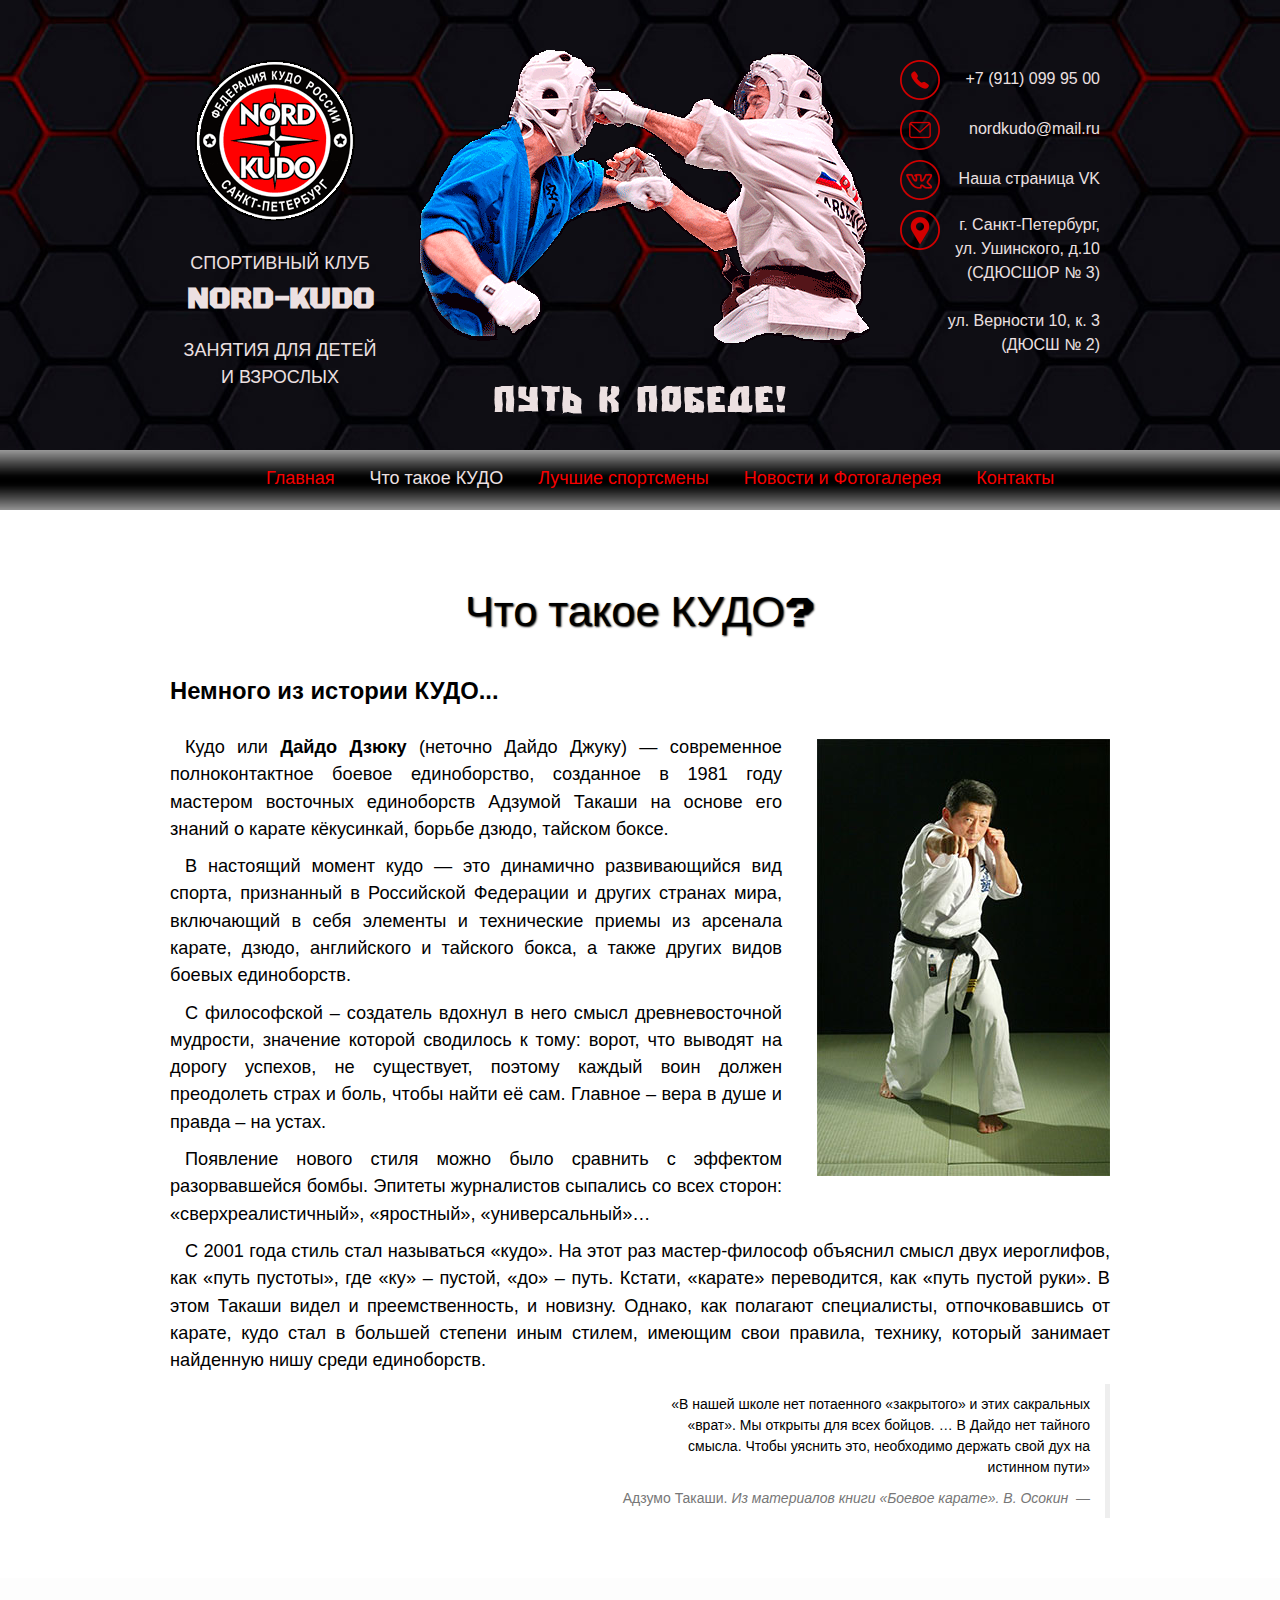
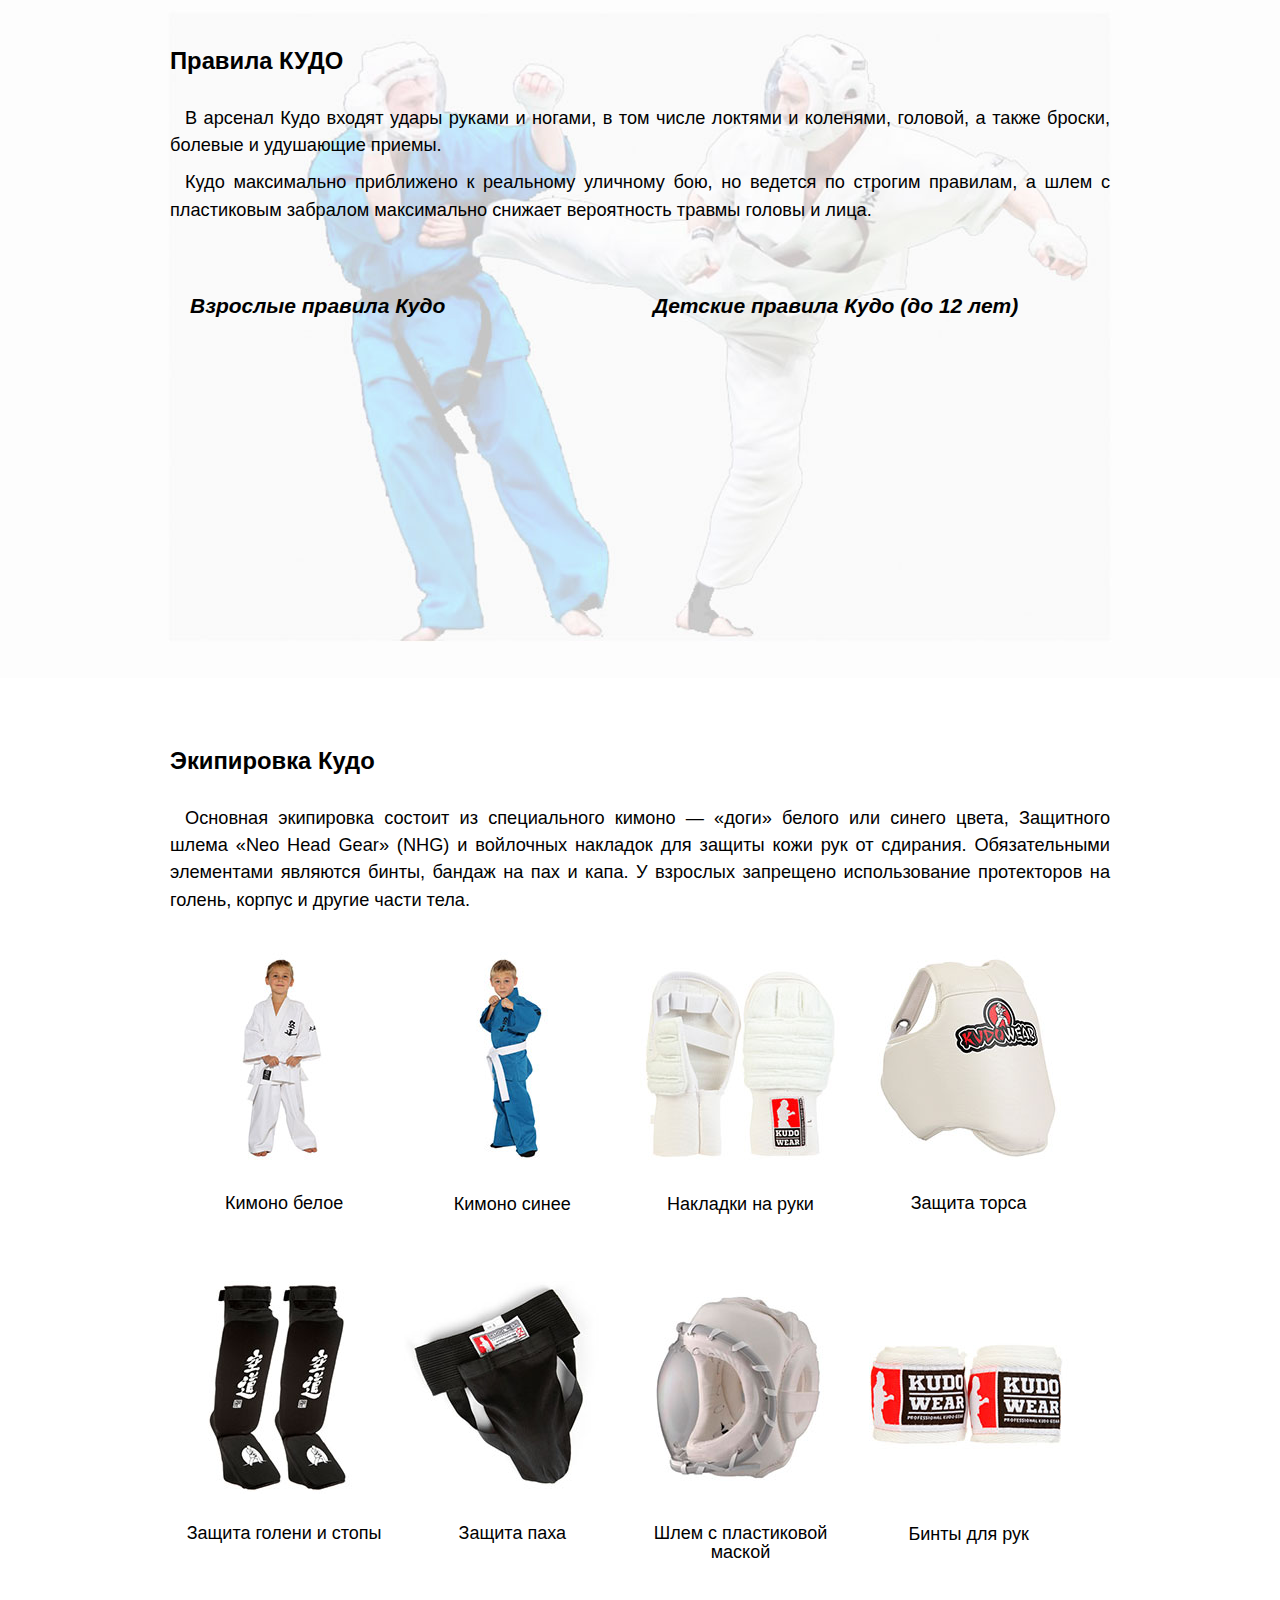
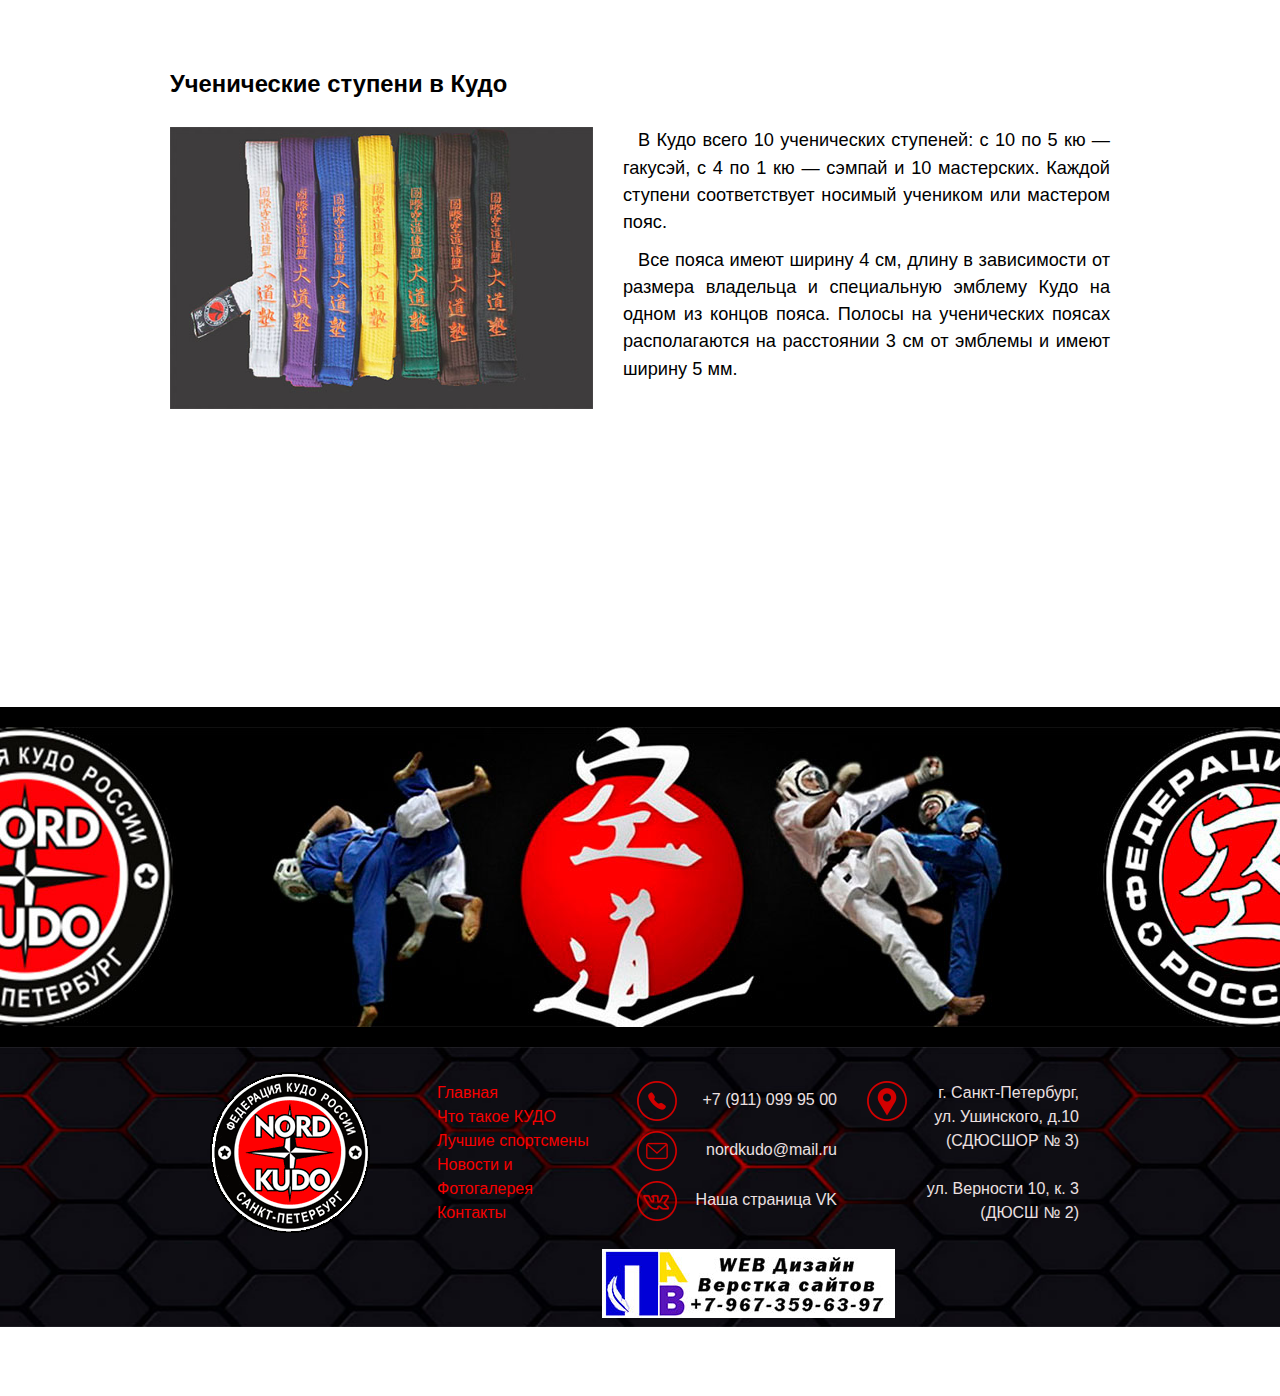
<file: about_kudo.html>
﻿<!DOCTYPE html>
<!--[if lt IE 7]><html lang="ru" class="lt-ie9 lt-ie8 lt-ie7"><![endif]-->
<!--[if IE 7]><html lang="ru" class="lt-ie9 lt-ie8"><![endif]-->
<!--[if IE 8]><html lang="ru" class="lt-ie9"><![endif]-->
<!--[if gt IE 8]><!-->
<html lang="ru">

	<head>
		<title>Что такое КУДО?</title>
		<meta http-equiv="Content-Type" content="text/html">
		<meta charset="utf-8">
		<meta http-equiv="X-UA-Compatible" content="IE=edge">
		<meta http-equiv="Content-Language" Content="ru">
		<meta name="author" Content="Perov Alexandr">
		<meta name="copyright" Content="Александр Перов">
		<!--Сюда надо вставить краткое содержание вида деятельности для поисковиков-->
		<meta name="description" Content="Клуб Норд-Кудо в Санкт-Петербурге. Тренировки КУДО для детей и взрослых в СПб.">
		<!--Сюда надо вставить основные ключевые слова для поисковиков, но не более 1000 символов-->
		<meta name="keywords" Content="NordKudo, Nord+Kudo, Кудо, KUDO, Кудо+СПб, Кудо+Санкт-Петербург, кудо+дети, секция+кудо, восточное+единоборство, тренировки+кудо+СПб, федерация+кудо">
		<!--Указать почту и указать сайт ниже в двух строчках-->
		<meta name="Publisher-Email" Content="nordkudo@mail.ru">
		<!--Заполнить название сайта после регистрации домена-->
		<meta name="Publisher-URL" Content="http://www.Ваш_сайт/">
		<meta name="robots" content="Index, follow">

		<!-- Подключение Бутстрап -->
		<link rel="stylesheet" type="text/css" href="css/bootstrap.min.css">

			<!-- Фоторама -->
		<link  rel="stylesheet" type="text/css" href="css/fotorama.css">
		
		<!-- Дополнение к теме -->
		<link rel="stylesheet" type="text/css" href="css/bootstrap-theme.min.css">
		
		<!-- Анимация -->
		<link rel="stylesheet" type="text/css" href="css/animate.min.css">

		<!-- Magnific Po-Pub -->
		<link rel="stylesheet" type="text/css" href="css/magnific-popup.css">

		<!-- OWL carousel -->
		<link rel="stylesheet" type="text/css" href="css/owl.carousel.min.css">

		<!-- Основной CSS -->
		<link rel="stylesheet" type="text/css" href="css/style.css">
		<!--Подключение иконки на вкоадке страницы сайта-->
		<link rel="shortcut icon" href="img/favicon.png" type="image/x-icon">
		<!--Подключение шрифтов от Гугл-->
		<link href="https://fonts.googleapis.com/css?family=Black+Ops+One|Pangolin&amp;subset=cyrillic" rel="stylesheet">
	</head>

	<body>

		<!--*****************************************************
												Шапка сайта
		******************************************************-->

		<header>
			<div class="wrapper">
				<!--Левая часть Шапки с логотипом и надписью-->
				<div class="leftPart">
					<!--Див с логотипом-->
					<div id="logoHeader">
						<a href="index.html">
							<img src="img/logo.png" alt="Логотип" title="Логотип">
						</a>
					</div>
					<!--Див с надпись-->
					<div id="club">
						спортивный клуб
						<div class="fontBlack">
							<strong>nord-kudo</strong>
							<div class="fontArial">
								Занятия для детей и взрослых
							</div>
						</div>
					</div>
				</div>
				<!--Конец левой части Шапки-->

				<!--Правая часть Шапки с иконками и контактами-->
				<div class="rightPart">
					<div id="tel">+7 (911) 099 95 00</div>
					<div id="mail">
						<a href="mailto:nordkudo@mail.ru" subject="Вопрос от посетителя сайта" &Body="Текст письма">
							nordkudo@mail.ru
						</a>
					</div>
					<div id="vk">
						<a href="https://vk.com/club_nordkudo" target="_blank" title="Страница ВК">Наша страница VK</a>
					</div>
					<div id="adress">г. Санкт-Петербург,
						ул. Ушинского, д.10
						(СДЮСШОР № 3) <br><br>
						ул. Верности 10, к. 3
						(ДЮСШ № 2)
					</div>
				</div>
				<!--Конец правой части Шапки с иконками и контактами-->

				<!--Центральная часть Шапки с фотографией и слоганом-->
				<div class="centerPart">
					<div class="img">
						<img src="img/center_img.png" alt="Заставка">
					</div>
					<div class="img">
						<img src="img/slogan.png" alt="Слоган">
					</div>
				</div>
				<!--Конец центральной части Шапки с фотографией и слоганом-->
			</div>
		</header>
		<!--Конец Шапки сайта-->

		<!-- ***************************************************
									НАВИГАЦИЯ САЙТА nav
			******************************************************-->
		<nav>
			<div class="n_wrap">
				<ul>
					<li><a href="index.html">Главная</a></li>
					<li class="active"><a href="about_kudo.html">Что такое КУДО</a></li>
					<li><a href="best_sportsmens.html">Лучшие спортсмены</a></li>
					
					<li><a href="photo.html">Новости и Фотогалерея</a></li>
					<li><a href="contacts.html">Контакты</a></li>
				</ul>
			</div>
		</nav>


		<!-- ***************************************************
								КОНТЕНТ СТРАНИЦЫ
		******************************************************-->

		<main>
			<section class="m_Section">
				<div class="m_Wrap">
					<h1 class="anim-down">Что такое КУДО?</h1>
					<h2>Немного из истории КУДО...</h2>
					<div class="m_Text" id="big">
						
						<img src="img/content_ab-kudo/takashi.jpg" title="Адзумо Такаши" class="img-responsive" alt=" Адзумо Такаши">
						
						<p>Кудо или <strong>Дайдо Дзюку</strong> (неточно Дайдо Джуку) — современное полноконтактное
							боевое единоборство, созданное в 1981 году мастером восточных единоборств
							<em>Адзумой Такаши</em> на основе его знаний о карате кёкусинкай, борьбе дзюдо,
							тайском боксе.</p>
						<p>В настоящий момент кудо — это динамично развивающийся вид 
							спорта, признанный в Российской Федерации и других странах
							мира, включающий в себя элементы и технические приемы из 
							арсенала карате, дзюдо, английского и тайского бокса, а также
							других видов боевых единоборств.</p>
						<p>С философской – создатель вдохнул в него смысл древневосточной 
							мудрости, значение которой сводилось к тому: ворот,
							что выводят на дорогу успехов, не существует, поэтому каждый 
							воин должен преодолеть страх и боль, чтобы найти её сам.
							Главное – вера в душе и правда – на устах.</p>
						<p>Появление нового стиля можно было сравнить с эффектом 
							разорвавшейся бомбы. Эпитеты журналистов сыпались со всех
							сторон: «сверхреалистичный», «яростный», «универсальный»…</p>
						<p>С 2001 года стиль стал называться «кудо». На этот раз 
							мастер-философ объяснил смысл двух иероглифов, как «путь
							пустоты», где «ку» – пустой, «до» – путь. Кстати, «карате» 
							переводится, как «путь пустой руки». В этом Такаши видел и
							преемственность, и новизну. Однако, как полагают 
							специалисты, отпочковавшись от карате, кудо стал в большей 
							степени иным стилем, имеющим свои правила, технику, который 
							занимает найденную нишу среди единоборств.</p>
					</div>
					<div class="clear"></div>
				<blockquote class="blockquote-reverse bq">
					<p>«В нашей школе нет потаенного «закрытого» и этих сакральных 
						«врат». Мы открыты для всех бойцов. … В Дайдо нет
						тайного смысла. Чтобы уяснить это, необходимо держать свой 
						дух на истинном пути»</p>
						<div class="clear"></div>
				<footer>Адзумо Такаши. 
					<cite title="Название источника">Из материалов книги «Боевое карате». В. Осокин</cite>
				</footer>
				</blockquote>
				</div>
				
			</section>
			<div class="clear"></div>
			<section id="bg" class="m_Section">
				<div class="m_Wrap">
					<h2><a name="roule"></a>Правила КУДО</h2>
					<p>В арсенал Кудо входят удары руками и ногами, в том числе локтями 
						и коленями, головой, а также броски, болевые и
						удушающие приемы.</p>
					<p>Кудо максимально приближено к реальному уличному бою, но ведется
						по строгим правилам, а шлем с пластиковым забралом
						максимально снижает вероятность травмы головы и лица.</p>
					<div class="video">
						<h3>Взрослые правила Кудо</h3>
						<iframe src="https://www.youtube.com/embed/YcxnbrWLfn4?rel=0" 
						frameborder="0" allow="autoplay; encrypted-media" allowfullscreen></iframe>
					</div>
					<div class="video">
						<h3>Детские правила Кудо (до 12 лет)</h3>
						<iframe src="https://www.youtube.com/embed/l0skV5gKn7M?rel=0" frameborder="0" 
						allow="autoplay; encrypted-media" allowfullscreen></iframe>
					</div>
				</div>
			</section>
			<div class="clear"></div>
			<section class="m_Section">
				<div class="m_Wrap">
					<h2>Экипировка Кудо</h2>
					<p>Основная экипировка состоит из специального кимоно — «доги» белого 
						или синего цвета, Защитного шлема «Neo Head Gear» (NHG) и 
						войлочных накладок для защиты кожи рук от сдирания. Обязательными 
						элементами являются бинты, бандаж на пах и капа. У взрослых 
						запрещено использование протекторов на голень, корпус и другие части тела.</p>
					<div class="img_Wrap">
						<div class="item_Set">
							<div class="img">
								<img src="img/content_ab-kudo/item1.jpg" class="img-responsive" alt="Image">
							</div>
							<h4>Кимоно белое</h4>
						</div>
						<div class="item_Set">
							<div class="img">
								<img src="img/content_ab-kudo/item2.jpg" class="img-responsive" alt="Image">
							</div>
							<h4>Кимоно синее</h4>
						</div>
						<div class="item_Set">
							<div class="img">
								<img src="img/content_ab-kudo/item3.jpg" class="img-responsive" alt="Image">
							</div>
							<h4>Накладки на руки</h4>
						</div>
						<div class="item_Set">
							<div class="img">
								<img src="img/content_ab-kudo/item4.jpg" class="img-responsive" alt="Image">
							</div>
							<h4>Защита торса</h4>
						</div>
					</div>
					<div class="clear"></div>
					<div class="img_Wrap">
						<div class="item_Set">
							<div class="img">
								<img src="img/content_ab-kudo/item5.jpg" class="img-responsive" alt="Image">
							</div>
							<h4>Защита голени и стопы</h4>
						</div>
						<div class="item_Set">
							<div class="img">
								<img src="img/content_ab-kudo/item6.jpg" class="img-responsive" alt="Image">
							</div>
							<h4>Защита паха</h4>
						</div>
						<div class="item_Set">
							<div class="img">
								<img src="img/content_ab-kudo/item7.jpg" class="img-responsive" alt="Image">
							</div>
							<h4>Шлем с пластиковой маской</h4>
						</div>
						<div class="item_Set">
							<div class="img">
								<img src="img/content_ab-kudo/item8.jpg" class="img-responsive" alt="Image">
							</div>
							<h4>Бинты для рук</h4>
						</div>
					</div>
				</div>
			</section>
			<div class="clear"></div>
			<section class="m_Section">
				<div class="m_Wrap">
					<h2>Ученические ступени в Кудо</h2>
					<div class="Photo">
						<img src="img/content_ab-kudo/belt.jpg" class="img-responsive" alt="Image">
					</div>
					<div class="text">
						<p>В Кудо всего 10 ученических ступеней: с 10 по 5 кю — гакусэй, 
							с 4 по 1 кю — сэмпай и 10 мастерских. Каждой ступени
							соответствует носимый учеником или мастером пояс. </p>
						<p>Все пояса имеют ширину 4 см, длину в зависимости от 
							размера владельца и специальную эмблему Кудо на одном из концов
							пояса. Полосы на ученических поясах располагаются на расстоянии 
							3 см от эмблемы и имеют ширину 5 мм.</p>
					</div>
				</div>
			</section>
			<div class="clear"></div>


		</main>

		<!-- ***************************************************
									ФУТЕР
		******************************************************-->
		<footer>
			<div class="footerImg"></div>

			<div class="f_down">
				<div class="f_downWrap">
					<div class="f_logo">
						<a href="index.html">
							<img src="img/logo.png" alt="Логотип" title="Логотип">
						</a>
					</div>
					<div class="f_nav">
						<ul>
							<li><a href="index.html">Главная</a></li>
							<li><a href="about_kudo.html">Что такое КУДО</a></li>
							<li><a href="best_sportsmens.html">Лучшие спортсмены</a></li>
							
							<li><a href="photo.html">Новости и Фотогалерея</a></li>
							<li><a href="contacts.html">Контакты</a></li>
						</ul>
					</div>
					<div class="f_contacts">
						<div id="tel">+7 (911) 099 95 00</div>
						<div id="mail">
							<a href="mailto:nordkudo@mail.ru" subject="Вопрос от посетителя сайта" &Body="Текст письма">
								nordkudo@mail.ru
							</a>
						</div>
						<div id="vk">
							<a href="https://vk.com/club_nordkudo" target="_blank" title="Страница ВК">Наша страница VK</a>
						</div>
					</div>
					<div class="f_adress">
						<div id="adress">г. Санкт-Петербург,<br>
							ул. Ушинского, д.10
							(СДЮСШОР № 3) <br>
							<br>
							ул. Верности 10, к. 3
							(ДЮСШ № 2)
						</div>
					</div>
				</div>
			</div>
			<div class="myLogo">
				<img src="img/myLogo.jpg" alt="Верстка сайтов +7-967-359-63-97">
			</div>
		</footer>




		<!-- ***************************************************
									ПОДКЛЮЧЕНИЕ СКРИПТОВ. НЕ ТРОГАТЬ
		******************************************************-->


		<!-- JQuery -->
		<script src="js/jquery-1.12.4.min.js"></script>
		<!-- Бутстрап 3.3.7 -->
		<script src="js/bootstrap.min.js"></script>
		<!-- Анимация -->
		<script src="js/waypoints.min.js"></script>
		<script src="js/animate-css.js"></script>

		<!-- Фоторама -->
		<script src="js/fotorama.js"></script>
		<!-- Magnific POPUB -->
		<script src="js/jquery.magnific-popup.min.js"></script>
		<!-- OWL carousel -->
		<script src="js/owl.carousel.min.js"></script>
		<!-- Основной JS -->
		<script src="js/common.js"></script>
	</body>

</html>
</file>
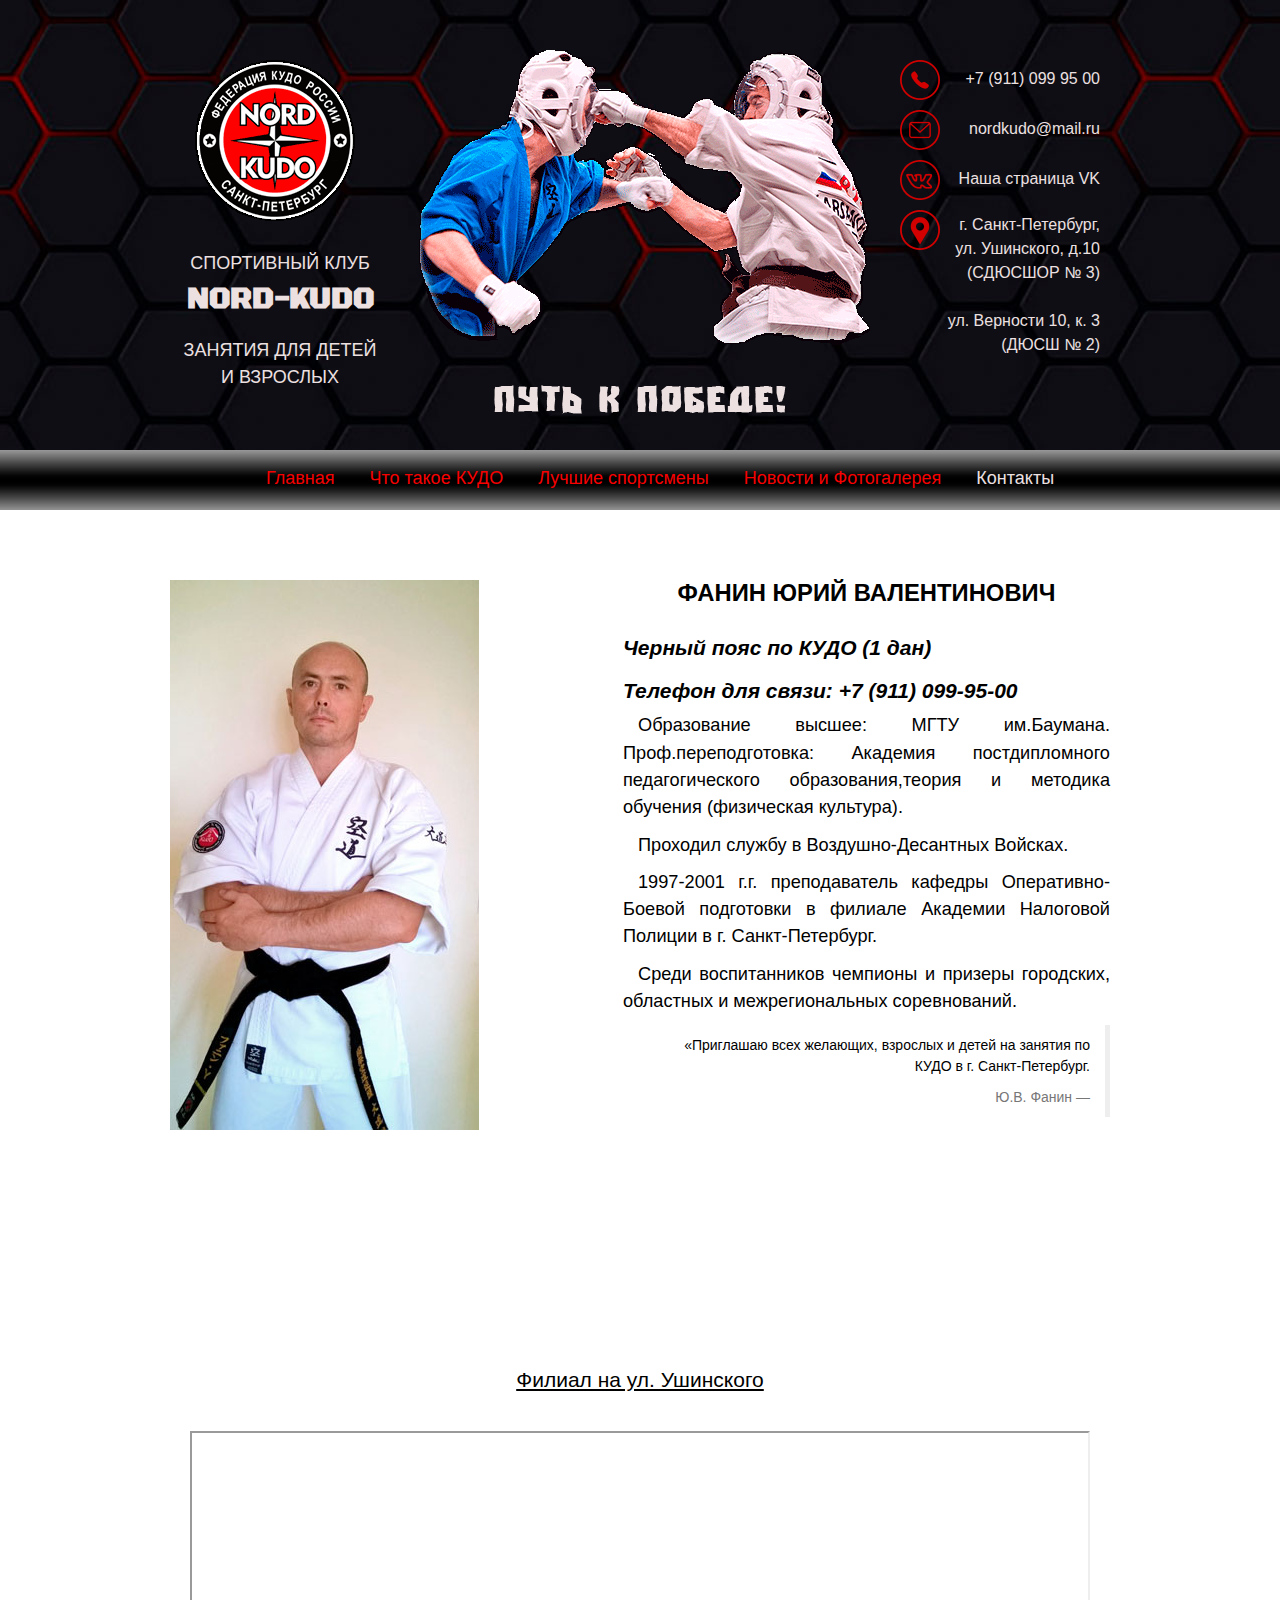
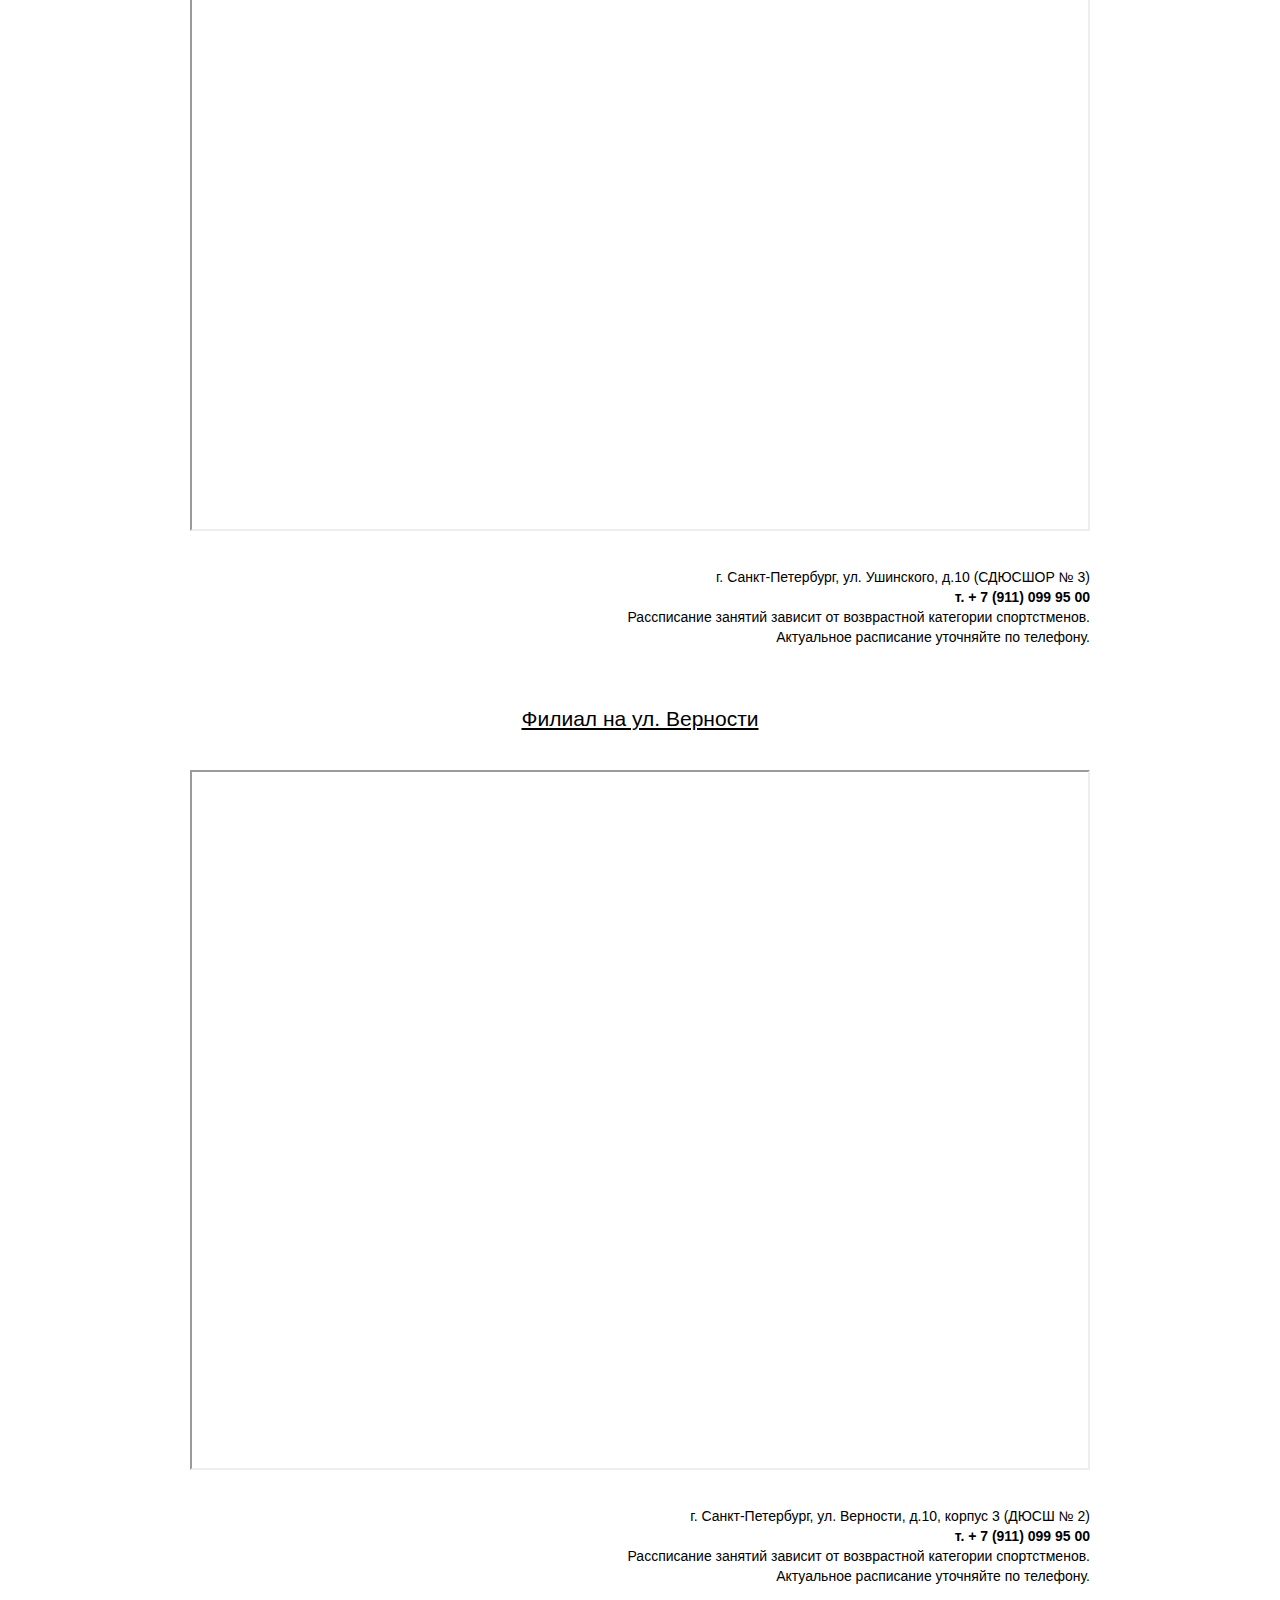
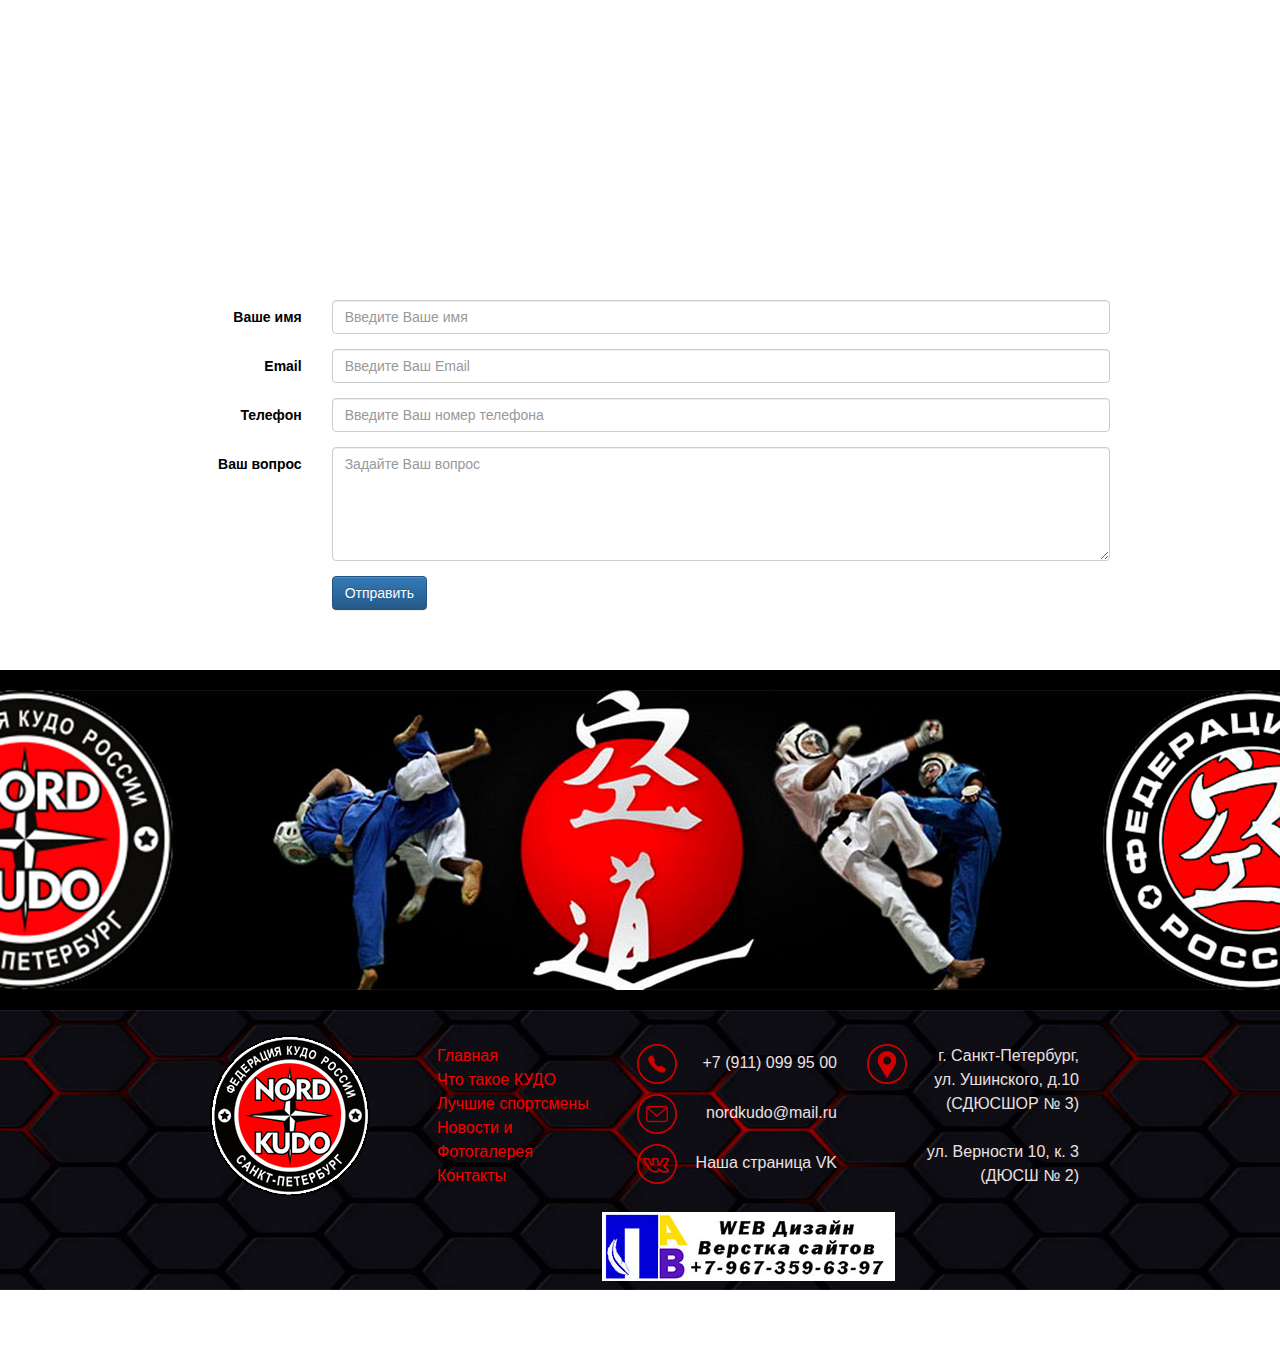
<file: contacts.html>
﻿<!DOCTYPE html>
<!--[if lt IE 7]><html lang="ru" class="lt-ie9 lt-ie8 lt-ie7"><![endif]-->
<!--[if IE 7]><html lang="ru" class="lt-ie9 lt-ie8"><![endif]-->
<!--[if IE 8]><html lang="ru" class="lt-ie9"><![endif]-->
<!--[if gt IE 8]><!-->
<html lang="ru">

	<head>
		<title>Контакты клуба Nord Kudo</title>
		<meta http-equiv="Content-Type" content="text/html">
		<meta charset="utf-8">
		<meta http-equiv="X-UA-Compatible" content="IE=edge">
		<meta http-equiv="Content-Language" Content="ru">
		<meta name="author" Content="Perov Alexandr">
		<meta name="copyright" Content="Александр Перов">
		<!--Сюда надо вставить краткое содержание вида деятельности для поисковиков-->
		<meta name="description" Content="Клуб Норд-Кудо в Санкт-Петербурге. Тренировки КУДО для детей и взрослых в СПб.">
		<!--Сюда надо вставить основные ключевые слова для поисковиков, но не более 1000 символов-->
		<meta name="keywords" Content="NordKudo, Nord+Kudo, Кудо, KUDO, Кудо+СПб, Кудо+Санкт-Петербург, кудо+дети, секция+кудо, восточное+единоборство, тренировки+кудо+СПб, федерация+кудо">
		<!--Указать почту и указать сайт ниже в двух строчках-->
		<meta name="Publisher-Email" Content="nordkudo@mail.ru">
		<!--Заполнить название сайта после регистрации домена-->
		<meta name="Publisher-URL" Content="http://www.Ваш_сайт/">
		<meta name="robots" content="Index, follow">

		<!-- Подключение Бутстрап -->
		<link rel="stylesheet" type="text/css" href="css/bootstrap.min.css">

			<!-- Фоторама -->
		<link  rel="stylesheet" type="text/css" href="css/fotorama.css">
		
		<!-- Дополнение к теме -->
		<link rel="stylesheet" type="text/css" href="css/bootstrap-theme.min.css">
		
		<!-- Анимация -->
		<link rel="stylesheet" type="text/css" href="css/animate.min.css">

		 <!-- Magnific Po-Pub -->
		<link rel="stylesheet" type="text/css" href="css/magnific-popup.css">
		<!-- OWL carousel -->
		<link rel="stylesheet" type="text/css" href="css/owl.carousel.min.css">

		<!-- Основной CSS -->
		<link rel="stylesheet" type="text/css" href="css/style.css">
		<!--Подключение иконки на вкоадке страницы сайта-->
		<link rel="shortcut icon" href="img/favicon.png" type="image/x-icon">
		<!--Подключение шрифтов от Гугл-->
		<link href="https://fonts.googleapis.com/css?family=Black+Ops+One|Pangolin&amp;subset=cyrillic" rel="stylesheet">
	</head>

	<body>

		<!--*****************************************************
												Шапка сайта
		******************************************************-->

		<header>
			<div class="wrapper">
				<!--Левая часть Шапки с логотипом и надписью-->
				<div class="leftPart">
					<!--Див с логотипом-->
					<div id="logoHeader">
						<a href="index.html">
							<img src="img/logo.png" alt="Логотип" title="Логотип">
						</a>
					</div>
					<!--Див с надпись-->
					<div id="club">
						спортивный клуб
						<div class="fontBlack">
							<strong>nord-kudo</strong>
							<div class="fontArial">
								Занятия для детей и взрослых
							</div>
						</div>
					</div>
				</div>
				<!--Конец левой части Шапки-->

				<!--Правая часть Шапки с иконками и контактами-->
				<div class="rightPart">
					<div id="tel">+7 (911) 099 95 00</div>
					<div id="mail">
						<a href="mailto:nordkudo@mail.ru" subject="Вопрос от посетителя сайта" &Body="Текст письма">
							nordkudo@mail.ru
						</a>
					</div>
					<div id="vk">
						<a href="https://vk.com/club_nordkudo" target="_blank" title="Страница ВК">Наша страница VK</a>
					</div>
					<div id="adress">г. Санкт-Петербург,
						ул. Ушинского, д.10
						(СДЮСШОР № 3) <br><br>
						ул. Верности 10, к. 3
						(ДЮСШ № 2)
					</div>
				</div>
				<!--Конец правой части Шапки с иконками и контактами-->

				<!--Центральная часть Шапки с фотографией и слоганом-->
				<div class="centerPart">
					<div class="img">
						<img src="img/center_img.png" alt="Заставка">
					</div>
					<div class="img">
						<img src="img/slogan.png" alt="Слоган">
					</div>
				</div>
				<!--Конец центральной части Шапки с фотографией и слоганом-->
			</div>
		</header>
		<!--Конец Шапки сайта-->

		<!-- ***************************************************
									НАВИГАЦИЯ САЙТА nav
			******************************************************-->
		<nav>
			<div class="n_wrap">
				<ul>
					<li><a href="index.html">Главная</a></li>
					<li><a href="about_kudo.html">Что такое КУДО</a></li>
					<li><a href="best_sportsmens.html">Лучшие спортсмены</a></li>
					
					<li><a href="photo.html">Новости и Фотогалерея</a></li>
					<li class="active"><a href="contacts.html">Контакты</a></li>
				</ul>
			</div>
		</nav>


		<!-- ***************************************************
								КОНТЕНТ СТРАНИЦЫ
		******************************************************-->

		<main>
			<section class="m_Section">
				<div class="m_Wrap">
					<div class="Photo">
					<img src="img/content_contacts/fanin1.jpg" class="img-responsive" alt="Image">
				</div>
					
					<div class="text">
						<h2 id="fanin">Фанин Юрий Валентинович</h2>
						<h3>Черный пояс по КУДО (1 дан)</h3>
						<h3>Телефон для связи:
						+7 (911) 099-95-00</h3>
						<p>Образование высшее: МГТУ им.Баумана. Проф.переподготовка: 
							Академия постдипломного педагогического образования,теория и
							методика обучения (физическая культура). </p>
						<p>Проходил службу в Воздушно-Десантных Войсках.</p>
						<p>1997-2001 г.г. преподаватель кафедры Оперативно-Боевой 
							подготовки в филиале Академии Налоговой Полиции в г. Санкт-Петербург.</p>
						<p>Среди воспитанников чемпионы и призеры городских, областных и межрегиональных соревнований.</p>
						<blockquote class="blockquote-reverse">
							<p>«Приглашаю всех желающих, взрослых и детей на занятия по КУДО 
							в г. Санкт-Петербург.</p>
							<footer>Ю.В. Фанин</footer>
						</blockquote>
					</div>
				</div>
				<div class="clear"></div>
			</section>
			<section class="m_Section">
				<div class="m_Wrap">
					<h1 class="bounce">Адреса и контакты клуба NORD-KUDO</h1>
					<h5>Филиал на ул. Ушинского</h5>
					<div class="map">
						<iframe src="https://yandex.ru/map-widget/v1/-/CBBWEQsI3B" width="900" height="700" frameborder="1" allowfullscreen="true"></iframe>
					</div>
					<address>
						г. Санкт-Петербург, ул. Ушинского, д.10
						(СДЮСШОР № 3)<br>
						<span>т. + 7 (911) 099 95 00</span><br>
						Рассписание занятий зависит от возврастной категории спортстменов.<br>
						Актуальное расписание уточняйте по телефону.
					</address>

					<h5>Филиал на ул. Верности</h5>
					<div class="map">
						<iframe src="https://yandex.ru/map-widget/v1/-/CBB7qGdd-C" width="900" height="700" frameborder="1" allowfullscreen="true"></iframe>
					</div>
					<address>
						г. Санкт-Петербург, ул. Верности, д.10, корпус 3
						(ДЮСШ № 2)<br>
						<span>т. + 7 (911) 099 95 00</span><br>
						Рассписание занятий зависит от возврастной категории спортстменов.<br>
						Актуальное расписание уточняйте по телефону.
					</address>
				</div>
			</section>
			<section class="m_Section">
				<div class="m_Wrap">
					<h2 class="come">Готовы ответить на Ваши вопросы</h2>
					<form class="form-horizontal" role="form" id="form">
						<div class="form-group">
							<label for="name" class="col-sm-2 control-label">Ваше имя</label>
							<div class="col-sm-10">
								<input name="name" type="text" class="form-control" id="name" placeholder="Введите Ваше имя" required>
							</div>
						</div>
						<div class="form-group">
							<label for="email" class="col-sm-2 control-label">Email</label>
							<div class="col-sm-10">
								<input name="email" type="email" class="form-control" id="email" placeholder="Введите Ваш Email" required>
							</div>
						</div>
						<div class="form-group">
							<label for="phone" class="col-sm-2 control-label">Телефон</label>
							<div class="col-sm-10">
								<input name="phone" type="tel" class="form-control" id="phone" placeholder="Введите Ваш номер телефона" required>
							</div>
						</div>
						<div class="form-group">
							<label for="text" class="col-sm-2 control-label">Ваш вопрос</label>
							<div class="col-sm-10">
								<textarea id="text" name="text" placeholder="Задайте Ваш вопрос" type="text" class="form-control" rows="5" required></textarea>
							</div>
						</div>
						<div class="form-group">
							<div class="col-sm-offset-2 col-sm-10">
								<button type="submit" class="btn btn-primary">Отправить</button>
							</div>
						</div>
					</form>
				</div>
			</section>
		</main>


		<!-- ***************************************************
									ФУТЕР
		******************************************************-->
		<footer>
			<div class="footerImg"></div>

			<div class="f_down">
				<div class="f_downWrap">
					<div class="f_logo">
						<a href="index.html">
							<img src="img/logo.png" alt="Логотип" title="Логотип">
						</a>
					</div>
					<div class="f_nav">
						<ul>
							<li class="active"><a href="index.html">Главная</a></li>
							<li><a href="about_kudo.html">Что такое КУДО</a></li>
							<li><a href="best_sportsmens.html">Лучшие спортсмены</a></li>
							
							<li><a href="photo.html">Новости и Фотогалерея</a></li>
							<li><a href="contacts.html">Контакты</a></li>
						</ul>
					</div>
					<div class="f_contacts">
						<div id="tel">+7 (911) 099 95 00</div>
						<div id="mail">
							<a href="mailto:nordkudo@mail.ru" subject="Вопрос от посетителя сайта" &Body="Текст письма">
								nordkudo@mail.ru
							</a>
						</div>
						<div id="vk">
							<a href="https://vk.com/club_nordkudo" target="_blank" title="Страница ВК">Наша страница VK</a>
						</div>
					</div>
					<div class="f_adress">
						<div id="adress">г. Санкт-Петербург,<br>
							ул. Ушинского, д.10
							(СДЮСШОР № 3) <br>
							<br>
							ул. Верности 10, к. 3
							(ДЮСШ № 2)
						</div>
					</div>
				</div>
			</div>
			<div class="myLogo">
				<img src="img/myLogo.jpg" alt="Верстка сайтов +7-967-359-63-97">
			</div>
		</footer>




		<!-- ***************************************************
									ПОДКЛЮЧЕНИЕ СКРИПТОВ. НЕ ТРОГАТЬ
		******************************************************-->


		<!-- JQuery -->
		<script src="js/jquery-1.12.4.min.js"></script>
		<!-- Бутстрап 3.3.7 -->
		<script src="js/bootstrap.min.js"></script>
		<!-- Анимация -->
		<script src="js/waypoints.min.js"></script>
		<script src="js/animate-css.js"></script>

		<!-- Фоторама -->
		<script src="js/fotorama.js"></script>

		<!-- Magnific POPUB -->
		<script src="js/jquery.magnific-popup.min.js"></script>
		<!-- OWL carousel -->
		<script src="js/owl.carousel.min.js"></script>
		<!-- Основной JS -->
		<script src="js/common.js"></script>

	</body>

</html>
</file>
<file: css/fotorama.css>
/*!
 * Fotorama 4.6.4 | http://fotorama.io/license/
 */
.fotorama__arr:focus:after,.fotorama__fullscreen-icon:focus:after,.fotorama__html,.fotorama__img,.fotorama__nav__frame:focus .fotorama__dot:after,.fotorama__nav__frame:focus .fotorama__thumb:after,.fotorama__stage__frame,.fotorama__stage__shaft,.fotorama__video iframe{position:absolute;width:100%;height:100%;top:0;right:0;left:0;bottom:0}.fotorama--fullscreen,.fotorama__img{max-width:99999px!important;max-height:99999px!important;min-width:0!important;min-height:0!important;border-radius:0!important;box-shadow:none!important;padding:0!important}.fotorama__wrap .fotorama__grab{cursor:move;cursor:-webkit-grab;cursor:-o-grab;cursor:-ms-grab;cursor:grab}.fotorama__grabbing *{cursor:move;cursor:-webkit-grabbing;cursor:-o-grabbing;cursor:-ms-grabbing;cursor:grabbing}.fotorama__spinner{position:absolute!important;top:50%!important;left:50%!important}.fotorama__wrap--css3 .fotorama__arr,.fotorama__wrap--css3 .fotorama__fullscreen-icon,.fotorama__wrap--css3 .fotorama__nav__shaft,.fotorama__wrap--css3 .fotorama__stage__shaft,.fotorama__wrap--css3 .fotorama__thumb-border,.fotorama__wrap--css3 .fotorama__video-close,.fotorama__wrap--css3 .fotorama__video-play{-webkit-transform:translate3d(0,0,0);transform:translate3d(0,0,0)}.fotorama__caption,.fotorama__nav:after,.fotorama__nav:before,.fotorama__stage:after,.fotorama__stage:before,.fotorama__wrap--css3 .fotorama__html,.fotorama__wrap--css3 .fotorama__nav,.fotorama__wrap--css3 .fotorama__spinner,.fotorama__wrap--css3 .fotorama__stage,.fotorama__wrap--css3 .fotorama__stage .fotorama__img,.fotorama__wrap--css3 .fotorama__stage__frame{-webkit-transform:translateZ(0);transform:translateZ(0)}.fotorama__arr:focus,.fotorama__fullscreen-icon:focus,.fotorama__nav__frame{outline:0}.fotorama__arr:focus:after,.fotorama__fullscreen-icon:focus:after,.fotorama__nav__frame:focus .fotorama__dot:after,.fotorama__nav__frame:focus .fotorama__thumb:after{content:'';border-radius:inherit;background-color:rgba(0,175,234,.5)}.fotorama__wrap--video .fotorama__stage,.fotorama__wrap--video .fotorama__stage__frame--video,.fotorama__wrap--video .fotorama__stage__frame--video .fotorama__html,.fotorama__wrap--video .fotorama__stage__frame--video .fotorama__img,.fotorama__wrap--video .fotorama__stage__shaft{-webkit-transform:none!important;transform:none!important}.fotorama__wrap--css3 .fotorama__nav__shaft,.fotorama__wrap--css3 .fotorama__stage__shaft,.fotorama__wrap--css3 .fotorama__thumb-border{transition-property:-webkit-transform,width;transition-property:transform,width;transition-timing-function:cubic-bezier(0.1,0,.25,1);transition-duration:0ms}.fotorama__arr,.fotorama__fullscreen-icon,.fotorama__no-select,.fotorama__video-close,.fotorama__video-play,.fotorama__wrap{-webkit-user-select:none;-moz-user-select:none;-ms-user-select:none;user-select:none}.fotorama__select{-webkit-user-select:text;-moz-user-select:text;-ms-user-select:text;user-select:text}.fotorama__nav,.fotorama__nav__frame{margin:auto;padding:0}.fotorama__caption__wrap,.fotorama__nav__frame,.fotorama__nav__shaft{-moz-box-orient:vertical;display:inline-block;vertical-align:middle;*display:inline;*zoom:1}.fotorama__nav__frame,.fotorama__thumb-border{box-sizing:content-box}.fotorama__caption__wrap{box-sizing:border-box}.fotorama--hidden,.fotorama__load{position:absolute;left:-99999px;top:-99999px;z-index:-1}.fotorama__arr,.fotorama__fullscreen-icon,.fotorama__nav,.fotorama__nav__frame,.fotorama__nav__shaft,.fotorama__stage__frame,.fotorama__stage__shaft,.fotorama__video-close,.fotorama__video-play{-webkit-tap-highlight-color:transparent}.fotorama__arr,.fotorama__fullscreen-icon,.fotorama__video-close,.fotorama__video-play{background:url(fotorama.png) no-repeat}@media (-webkit-min-device-pixel-ratio:1.5),(min-resolution:2dppx){.fotorama__arr,.fotorama__fullscreen-icon,.fotorama__video-close,.fotorama__video-play{background:url(fotorama@2x.png) 0 0/96px 160px no-repeat}}.fotorama__thumb{background-color:#7f7f7f;background-color:rgba(127,127,127,.2)}@media print{.fotorama__arr,.fotorama__fullscreen-icon,.fotorama__thumb-border,.fotorama__video-close,.fotorama__video-play{background:none!important}}.fotorama{min-width:1px;overflow:hidden}.fotorama:not(.fotorama--unobtrusive)>*:not(:first-child){display:none}.fullscreen{width:100%!important;height:100%!important;max-width:100%!important;max-height:100%!important;margin:0!important;padding:0!important;overflow:hidden!important;background:#000}.fotorama--fullscreen{position:absolute!important;top:0!important;left:0!important;right:0!important;bottom:0!important;float:none!important;z-index:2147483647!important;background:#000;width:100%!important;height:100%!important;margin:0!important}.fotorama--fullscreen .fotorama__nav,.fotorama--fullscreen .fotorama__stage{background:#000}.fotorama__wrap{-webkit-text-size-adjust:100%;position:relative;direction:ltr;z-index:0}.fotorama__wrap--rtl .fotorama__stage__frame{direction:rtl}.fotorama__nav,.fotorama__stage{overflow:hidden;position:relative;max-width:100%}.fotorama__wrap--pan-y{-ms-touch-action:pan-y}.fotorama__wrap .fotorama__pointer{cursor:pointer}.fotorama__wrap--slide .fotorama__stage__frame{opacity:1!important}.fotorama__stage__frame{overflow:hidden}.fotorama__stage__frame.fotorama__active{z-index:8}.fotorama__wrap--fade .fotorama__stage__frame{display:none}.fotorama__wrap--fade .fotorama__fade-front,.fotorama__wrap--fade .fotorama__fade-rear,.fotorama__wrap--fade .fotorama__stage__frame.fotorama__active{display:block;left:0;top:0}.fotorama__wrap--fade .fotorama__fade-front{z-index:8}.fotorama__wrap--fade .fotorama__fade-rear{z-index:7}.fotorama__wrap--fade .fotorama__fade-rear.fotorama__active{z-index:9}.fotorama__wrap--fade .fotorama__stage .fotorama__shadow{display:none}.fotorama__img{-ms-filter:"alpha(Opacity=0)";filter:alpha(opacity=0);opacity:0;border:none!important}.fotorama__error .fotorama__img,.fotorama__loaded .fotorama__img{-ms-filter:"alpha(Opacity=100)";filter:alpha(opacity=100);opacity:1}.fotorama--fullscreen .fotorama__loaded--full .fotorama__img,.fotorama__img--full{display:none}.fotorama--fullscreen .fotorama__loaded--full .fotorama__img--full{display:block}.fotorama__wrap--only-active .fotorama__nav,.fotorama__wrap--only-active .fotorama__stage{max-width:99999px!important}.fotorama__wrap--only-active .fotorama__stage__frame{visibility:hidden}.fotorama__wrap--only-active .fotorama__stage__frame.fotorama__active{visibility:visible}.fotorama__nav{font-size:0;line-height:0;text-align:center;display:none;white-space:nowrap;z-index:5}.fotorama__nav__shaft{position:relative;left:0;top:0;text-align:left}.fotorama__nav__frame{position:relative;cursor:pointer}.fotorama__nav--dots{display:block}.fotorama__nav--dots .fotorama__nav__frame{width:18px;height:30px}.fotorama__nav--dots .fotorama__nav__frame--thumb,.fotorama__nav--dots .fotorama__thumb-border{display:none}.fotorama__nav--thumbs{display:block}.fotorama__nav--thumbs .fotorama__nav__frame{padding-left:0!important}.fotorama__nav--thumbs .fotorama__nav__frame:last-child{padding-right:0!important}.fotorama__nav--thumbs .fotorama__nav__frame--dot{display:none}.fotorama__dot{display:block;width:4px;height:4px;position:relative;top:12px;left:6px;border-radius:6px;border:1px solid #7f7f7f}.fotorama__nav__frame:focus .fotorama__dot:after{padding:1px;top:-1px;left:-1px}.fotorama__nav__frame.fotorama__active .fotorama__dot{width:0;height:0;border-width:3px}.fotorama__nav__frame.fotorama__active .fotorama__dot:after{padding:3px;top:-3px;left:-3px}.fotorama__thumb{overflow:hidden;position:relative;width:100%;height:100%}.fotorama__nav__frame:focus .fotorama__thumb{z-index:2}.fotorama__thumb-border{position:absolute;z-index:9;top:0;left:0;border-style:solid;border-color:#00afea;background-image:linear-gradient(to bottom right,rgba(255,255,255,.25),rgba(64,64,64,.1))}.fotorama__caption{position:absolute;z-index:12;bottom:0;left:0;right:0;font-family:'Helvetica Neue',Arial,sans-serif;font-size:14px;line-height:1.5;color:#000}.fotorama__caption a{text-decoration:none;color:#000;border-bottom:1px solid;border-color:rgba(0,0,0,.5)}.fotorama__caption a:hover{color:#333;border-color:rgba(51,51,51,.5)}.fotorama__wrap--rtl .fotorama__caption{left:auto;right:0}.fotorama__wrap--no-captions .fotorama__caption,.fotorama__wrap--video .fotorama__caption{display:none}.fotorama__caption__wrap{background-color:#fff;background-color:rgba(255,255,255,.9);padding:5px 10px}@-webkit-keyframes spinner{0%{-webkit-transform:rotate(0);transform:rotate(0)}100%{-webkit-transform:rotate(360deg);transform:rotate(360deg)}}@keyframes spinner{0%{-webkit-transform:rotate(0);transform:rotate(0)}100%{-webkit-transform:rotate(360deg);transform:rotate(360deg)}}.fotorama__wrap--css3 .fotorama__spinner{-webkit-animation:spinner 24s infinite linear;animation:spinner 24s infinite linear}.fotorama__wrap--css3 .fotorama__html,.fotorama__wrap--css3 .fotorama__stage .fotorama__img{transition-property:opacity;transition-timing-function:linear;transition-duration:.3s}.fotorama__wrap--video .fotorama__stage__frame--video .fotorama__html,.fotorama__wrap--video .fotorama__stage__frame--video .fotorama__img{-ms-filter:"alpha(Opacity=0)";filter:alpha(opacity=0);opacity:0}.fotorama__select{cursor:auto}.fotorama__video{top:32px;right:0;bottom:0;left:0;position:absolute;z-index:10}@-moz-document url-prefix(){.fotorama__active{box-shadow:0 0 0 transparent}}.fotorama__arr,.fotorama__fullscreen-icon,.fotorama__video-close,.fotorama__video-play{position:absolute;z-index:11;cursor:pointer}.fotorama__arr{position:absolute;width:32px;height:32px;top:50%;margin-top:-16px}.fotorama__arr--prev{left:2px;background-position:0 0}.fotorama__arr--next{right:2px;background-position:-32px 0}.fotorama__arr--disabled{pointer-events:none;cursor:default;*display:none;opacity:.1}.fotorama__fullscreen-icon{width:32px;height:32px;top:2px;right:2px;background-position:0 -32px;z-index:20}.fotorama__arr:focus,.fotorama__fullscreen-icon:focus{border-radius:50%}.fotorama--fullscreen .fotorama__fullscreen-icon{background-position:-32px -32px}.fotorama__video-play{width:96px;height:96px;left:50%;top:50%;margin-left:-48px;margin-top:-48px;background-position:0 -64px;opacity:0}.fotorama__wrap--css2 .fotorama__video-play,.fotorama__wrap--video .fotorama__stage .fotorama__video-play{display:none}.fotorama__error .fotorama__video-play,.fotorama__loaded .fotorama__video-play,.fotorama__nav__frame .fotorama__video-play{opacity:1;display:block}.fotorama__nav__frame .fotorama__video-play{width:32px;height:32px;margin-left:-16px;margin-top:-16px;background-position:-64px -32px}.fotorama__video-close{width:32px;height:32px;top:0;right:0;background-position:-64px 0;z-index:20;opacity:0}.fotorama__wrap--css2 .fotorama__video-close{display:none}.fotorama__wrap--css3 .fotorama__video-close{-webkit-transform:translate3d(32px,-32px,0);transform:translate3d(32px,-32px,0)}.fotorama__wrap--video .fotorama__video-close{display:block;opacity:1}.fotorama__wrap--css3.fotorama__wrap--video .fotorama__video-close{-webkit-transform:translate3d(0,0,0);transform:translate3d(0,0,0)}.fotorama__wrap--no-controls.fotorama__wrap--toggle-arrows .fotorama__arr,.fotorama__wrap--no-controls.fotorama__wrap--toggle-arrows .fotorama__fullscreen-icon{opacity:0}.fotorama__wrap--no-controls.fotorama__wrap--toggle-arrows .fotorama__arr:focus,.fotorama__wrap--no-controls.fotorama__wrap--toggle-arrows .fotorama__fullscreen-icon:focus{opacity:1}.fotorama__wrap--video .fotorama__arr,.fotorama__wrap--video .fotorama__fullscreen-icon{opacity:0!important}.fotorama__wrap--css2.fotorama__wrap--no-controls.fotorama__wrap--toggle-arrows .fotorama__arr,.fotorama__wrap--css2.fotorama__wrap--no-controls.fotorama__wrap--toggle-arrows .fotorama__fullscreen-icon{display:none}.fotorama__wrap--css2.fotorama__wrap--no-controls.fotorama__wrap--toggle-arrows .fotorama__arr:focus,.fotorama__wrap--css2.fotorama__wrap--no-controls.fotorama__wrap--toggle-arrows .fotorama__fullscreen-icon:focus{display:block}.fotorama__wrap--css2.fotorama__wrap--video .fotorama__arr,.fotorama__wrap--css2.fotorama__wrap--video .fotorama__fullscreen-icon{display:none!important}.fotorama__wrap--css3.fotorama__wrap--no-controls.fotorama__wrap--slide.fotorama__wrap--toggle-arrows .fotorama__fullscreen-icon:not(:focus){-webkit-transform:translate3d(32px,-32px,0);transform:translate3d(32px,-32px,0)}.fotorama__wrap--css3.fotorama__wrap--no-controls.fotorama__wrap--slide.fotorama__wrap--toggle-arrows .fotorama__arr--prev:not(:focus){-webkit-transform:translate3d(-48px,0,0);transform:translate3d(-48px,0,0)}.fotorama__wrap--css3.fotorama__wrap--no-controls.fotorama__wrap--slide.fotorama__wrap--toggle-arrows .fotorama__arr--next:not(:focus){-webkit-transform:translate3d(48px,0,0);transform:translate3d(48px,0,0)}.fotorama__wrap--css3.fotorama__wrap--video .fotorama__fullscreen-icon{-webkit-transform:translate3d(32px,-32px,0)!important;transform:translate3d(32px,-32px,0)!important}.fotorama__wrap--css3.fotorama__wrap--video .fotorama__arr--prev{-webkit-transform:translate3d(-48px,0,0)!important;transform:translate3d(-48px,0,0)!important}.fotorama__wrap--css3.fotorama__wrap--video .fotorama__arr--next{-webkit-transform:translate3d(48px,0,0)!important;transform:translate3d(48px,0,0)!important}.fotorama__wrap--css3 .fotorama__arr:not(:focus),.fotorama__wrap--css3 .fotorama__fullscreen-icon:not(:focus),.fotorama__wrap--css3 .fotorama__video-close:not(:focus),.fotorama__wrap--css3 .fotorama__video-play:not(:focus){transition-property:-webkit-transform,opacity;transition-property:transform,opacity;transition-duration:.3s}.fotorama__nav:after,.fotorama__nav:before,.fotorama__stage:after,.fotorama__stage:before{content:"";display:block;position:absolute;text-decoration:none;top:0;bottom:0;width:10px;height:auto;z-index:10;pointer-events:none;background-repeat:no-repeat;background-size:1px 100%,5px 100%}.fotorama__nav:before,.fotorama__stage:before{background-image:linear-gradient(transparent,rgba(0,0,0,.2) 25%,rgba(0,0,0,.3) 75%,transparent),radial-gradient(farthest-side at 0 50%,rgba(0,0,0,.4),transparent);background-position:0 0,0 0;left:-10px}.fotorama__nav.fotorama__shadows--left:before,.fotorama__stage.fotorama__shadows--left:before{left:0}.fotorama__nav:after,.fotorama__stage:after{background-image:linear-gradient(transparent,rgba(0,0,0,.2) 25%,rgba(0,0,0,.3) 75%,transparent),radial-gradient(farthest-side at 100% 50%,rgba(0,0,0,.4),transparent);background-position:100% 0,100% 0;right:-10px}.fotorama__nav.fotorama__shadows--right:after,.fotorama__stage.fotorama__shadows--right:after{right:0}.fotorama--fullscreen .fotorama__nav:after,.fotorama--fullscreen .fotorama__nav:before,.fotorama--fullscreen .fotorama__stage:after,.fotorama--fullscreen .fotorama__stage:before,.fotorama__wrap--fade .fotorama__stage:after,.fotorama__wrap--fade .fotorama__stage:before,.fotorama__wrap--no-shadows .fotorama__nav:after,.fotorama__wrap--no-shadows .fotorama__nav:before,.fotorama__wrap--no-shadows .fotorama__stage:after,.fotorama__wrap--no-shadows .fotorama__stage:before{display:none}
</file>
<file: css/style.css>
body {
  background-color: #fff;
  padding: 0;
  margin: 0;
  font-family: Arial, Helvetica, sans-serif;
  font-size: 14px;
  color: black;
  line-height: 1.5;
  overflow-x: hidden;
}

/*Стили для Шапки*/

header {
  background-image: url(../img/header_bg.jpg);
  background-color: #0f0e14;
  background-repeat: no-repeat;
  background-position: center;
  background-size: cover;
  min-height: 450px;
  padding-top: 50px;
  min-width: 940px;
  color: #ece0e1;
  padding-bottom: 1px;
}

/*Обертка шапки*/

.wrapper {
  width: 940px;
  margin: 0 auto;
}

/*Стили левого Дива с логотипом и надписью*/

#logoHeader {
  width: 170px;
  text-align: center;
  margin: auto;
}

#club {
  text-align: center;
  color: #ece0e1;
  width: 200px;
  font-size: 18px;
  text-transform: uppercase;
  margin: 28px auto;
}

.fontBlack {
  font-size: 30px;
  font-family: 'Black Ops One', cursive, Canyon-Stencil, Arial, Helvetica, sans-serif;
}

.fontArial {
  font-size: 18px;
  font-family: Arial, Helvetica, sans-serif;
  margin-top: 15px;
}

.leftPart {
  float: left;
  padding: 10px;
  height: 340px;
  margin: auto;
  width: 212px;
}

/*Конец стилей левого Дива с логотипом и надписью*/

/*Стили центрального Дива в шапке с фотографией и слоганом*/

.centerPart {
  margin: 0 auto;
  width: 450px;
}

.img {
  text-align: center;
  margin-bottom: 30px;
}

/*Конец стилей центрального дива*/

/*Стили правого дива с иконками и контактами*/

.rightPart {
  float: right;
  padding: 10px;
  height: 340px;
  margin: auto;
  width: 220px;
}

.rightPart div {
  background-size: 40px 40px;
  background-repeat: no-repeat;
  height: 40px;
  color: #ece0e1;
  text-align: right;
  line-height: 1.5;
  padding-left: 45px;
  padding-top: 3px;
}

#tel,
#mail,
#vk {
  font-size: 16px;
  margin-bottom: 10px;
  min-height: 40px;
  text-align: right;
  background-repeat: no-repeat;
  padding-top: 7px;
}

#tel {
  background-image: url(../img/tel.png);
}

#mail {
  background-image: url(../img/mail.png);
}

#mail a {
  text-decoration: none;
  color: #ece0e1;
  transition: 0.5s ease-out;
  -webkit-transition: 0.5s ease-out;
  -moz-transition: 0.5s ease-out;
  -ms-transition: 0.5s ease-out;
  -o-transition: 0.5s ease-out;
}

#mail a:hover {
  border-bottom: 1px dotted #f70000;
  color: #f70000;
}

#vk {
  background-image: url(../img/vk.png);
}

#vk a {
  text-decoration: none;
  color: #ece0e1;
  transition: 0.5s ease-out;
  -webkit-transition: 0.5s ease-out;
  -moz-transition: 0.5s ease-out;
  -ms-transition: 0.5s ease-out;
  -o-transition: 0.5s ease-out;
}

#vk a:hover {
  border-bottom: 1px dotted #f70000;
  color: #f70000;
}

#adress {
  background-image: url(../img/adress.png);
  font-size: 16px;
  background-repeat: no-repeat;
  text-align: right;
}

/*Конец стилей правой части шапки*/

/*Конец стилей Шапки сайта*/

/* Стили Навигации */

nav {
  background-color: #000000;
  min-height: 60px;
  background-image: url(../img/bg_nav.png);
  background-repeat: repeat-x;
  font-size: 18px;
  text-align: center;
}

.n_wrap {
  min-width: 940px;
  margin: 0 auto;
  text-align: center;
}

.n_wrap ul {
  margin: 0;
}

.n_wrap ul li {
  list-style-type: none;
  display: inline-block;
  margin: 15px;
}

.n_wrap ul li a {
  color: #f70000;
  margin: auto;
  transition: 0.35s ease-out;
  -webkit-transition: 0.35s ease-out;
  -moz-transition: 0.35s ease-out;
  -ms-transition: 0.35s ease-out;
  -o-transition: 0.35s ease-out;
}

.n_wrap ul li a:hover {
  color: #ece0e1;
}

.n_wrap ul li a:active {
  border: 1px solid #f70000;
  color: #ece0e1;
}

ul li.active a {
  color: #ece0e1;
}

/* Конец Стилей навигации */

/* Стили футера */

.footerImg {
  background-color: #000000;
  min-height: 340px;
  background-image: url(../img/footer_bg1.jpg);
  background-repeat: no-repeat;
  background-position: center;
  background-origin: content-box;
 
}

.f_down {
  min-width: 940px;
  min-height: 280px;
  background-image: url(../img/footer_bg2.jpg);
  background-color: #0f0e14;
  background-repeat: no-repeat;
  background-position: center;
  background-size: cover;
}

.f_downWrap {
  width: 940px;
  margin: 0 auto;
  padding: 25px;
}

.f_logo {
  width: 162px;
  float: left;
  margin-right: 25px;
  margin-left: 15px;
}

.f_nav {
  width: 210px;
  float: left;
  margin-top: 9px;
  margin-right: 30px;
}

.f_nav ul li {
  list-style-type: none;
  font-size: 16px;
}

.f_nav ul li a {
  color: #f70000;
  margin: auto;
  transition: 0.35s ease-out;
  -webkit-transition: 0.35s ease-out;
  -moz-transition: 0.35s ease-out;
  -ms-transition: 0.35s ease-out;
  -o-transition: 0.35s ease-out;
}

.f_nav ul li a:hover {
  color: #ece0e1;
}

.f_contacts {
  width: 200px;
  float: left;
  color: #ece0e1;
  margin-right: 30px;
  margin-top: 9px;
}

.f_adress {
  width: 212px;
  float: left;
  float: left;
  color: #ece0e1;
  margin-top: 9px;
}

.myLogo {
  position: relative;
  bottom: 78px;
  left: 47%;
  width: 295px;
}

/* Конец стилей футера */

/* Стили Карусели */

#custom_carousel {
  width: 942px;
  margin: 60px auto;
  min-height: 500px;
}

div.item img {
  margin: 0 auto;
}

div.carousel-caption h3,
div.carousel-caption p {
  background-color: rgba(49, 48, 48, 0.4);
  color: #ece0e1
}

.carousel-control.left,
.carousel-control.right {
  background-image: none;
}

.carousel-control {
  color: #ffffff;
}

/* Конец стилей Карусели */

/* Стили основного контента */

#fon {
  min-height: 100px;
  background-image: url(../img/fon_section.png);
  background-repeat: no-repeat;
  background-position: center center;
  background-attachment: fixed;
}

.clear {
  clear: both;
}

.content {
  margin: 40px;
  position: relative;
}

.m_Wrap {
  max-width: 940px;
  margin: 20px auto;
}

.m_Text {
  width: 100%;
  text-align: center;
}

#big {
  width: 100%;
}

h1 {
  font-family: 'Black Ops One', Canyon-Stencil, Arial, Helvetica, sans-serif;
  text-shadow: 1px 1px 2px black;
  text-align: center;
  margin: 40px auto;
  font-size: 3.1em;
  overflow: hidden;
}

h2.come {
  overflow: hidden;
  text-align: center;
  color: #296395;
  font-size: 40px;
  font-weight: bold;
  text-shadow: 6px 4px 2px rgba(3, 8, 58, .3);
  margin-bottom: 70px;
  margin-top: 60px;
  transition: all 0.5s ease-out;
  -webkit-transition: all 0.5s ease-out;
  -moz-transition: all 0.5s ease-out;
  -ms-transition: all 0.5s ease-out;
  -o-transition: all 0.5s ease-out;
}

h2.come:hover {
  color: #9c0606;
}

.m_Text p {
  text-align: justify;
  text-indent: 15px;
  font-size: 1.2em;
}

em {
  font-style: normal;
}

.m_Photo {
  width: 100%;
  margin: 10px auto;
  text-align: center;
}

.m_Photo img {
  margin: 25px 15px;
  box-shadow: 2px 2px 2px rgba(49, 48, 48, 0.5), -2px 2px 2px rgba(49, 48, 48, 0.5);
  border-radius: 5px;
  -webkit-border-radius: 5px;
  -moz-border-radius: 5px;
  -ms-border-radius: 5px;
  -o-border-radius: 5px;
}

.m_Photo .itemPopup {
  display: inline-block;
}

.m_Photo a {
  display: inline-block;
  width: 285px;
  margin: 25px 10px;
}

.m_Photo a:hover {
  opacity: 0.9;
  transform: scale(1.1);
  -webkit-transform: scale(1.1);
  -moz-transform: scale(1.1);
  -ms-transform: scale(1.1);
  -o-transform: scale(1.1);
}

.m_Section {
  padding: 40px;
}

#big img {
  float: right;
  margin: 5px 0 25px 35px;
}

h2 {
  font-size: 1.7em;
  font-weight: bold;
  margin: 30px auto;
}

#bg {
  background-image: url(../img/content_ab-kudo/bg_section.jpg);
  background-repeat: no-repeat;
  background-position: center;
  min-height: 700px;
}

.m_Wrap p {
  text-align: justify;
  text-indent: 15px;
  font-size: 1.3em;
}

.video {
  width: 45%;
  float: left;
  margin: 40px 20px;
}

.video iframe {
  width: 100%;
  height: 290px;
}

.item_Set {
  width: 23%;
  float: left;
  margin: 28px 6px;
}

.img {
  width: 100%;
}

h4 {
  text-align: center;
}

.img_Wrap {
  width: 100%;
  text-align: center;
}

.Photo {
  float: left;
  width: 45%;
  margin: 0 30px 30px 0;
  height: 550px;
}

.blockquote-reverse p {
  width: 50%;
  font-size: 0.8em;
  text-align: right;
  float: right;
}

#fanin {
  text-transform: uppercase;
  text-align: center;
  margin-bottom: 30px;
}

h3 {
  font-size: 1.5em;
  font-style: italic;
  font-weight: bold;
}

h5 {
  text-align: center;
  text-decoration: underline;
  font-size: 1.5em;
}

.map {
  text-align: center;
  margin-top: 40px;
}

address {
  text-align: right;
  margin: 30px 20px 60px 0;
}

address span {
  font-weight: bold;
}

/* Стили для Формы */

form {
  margin-top: 60px;
}

/* Стили для Popup */

/* overlay at start */

.mfp-fade.mfp-bg {
  opacity: 0;
  transition: all 0.5s ease-out;
  -webkit-transition: all 0.5s ease-out;
  -moz-transition: all 0.5s ease-out;
  -ms-transition: all 0.5s ease-out;
  -o-transition: all 0.5s ease-out;
}

/* overlay animate in */

.mfp-fade.mfp-bg.mfp-ready {
  opacity: 0.8;
}

/* overlay animate out */

.mfp-fade.mfp-bg.mfp-removing {
  opacity: 0;
}

/* content at start */

.mfp-fade.mfp-wrap .mfp-content {
  opacity: 0;
  transform: scale(0) rotate(90deg);
  -webkit-transform: scale(0) rotate(90deg);
  -moz-transform: scale(0) rotate(90deg);
  -ms-transform: scale(0) rotate(90deg);
  -o-transform: scale(0) rotate(90deg);
  transition: all 0.5s ease-out;
  -webkit-transition: all 0.5s ease-out;
  -moz-transition: all 0.5s ease-out;
  -ms-transition: all 0.5s ease-out;
  -o-transition: all 0.5s ease-out;
}

/* content animate it */

.mfp-fade.mfp-wrap.mfp-ready .mfp-content {
  opacity: 1;
  transform: scale(1) rotate(0deg);
  -webkit-transform: scale(1) rotate(0deg);
  -moz-transform: scale(1) rotate(0deg);
  -ms-transform: scale(1) rotate(0deg);
  -o-transform: scale(1) rotate(0deg);
}

/* content at start */

.mfp-fade-gallary.mfp-wrap .mfp-content {
  opacity: 0;
  transform: scale(0);
  -webkit-transform: scale(0);
  -moz-transform: scale(0);
  -ms-transform: scale(0);
  -o-transform: scale(0);
  transition: all 0.5s ease-out;
  -webkit-transition: all 0.5s ease-out;
  -moz-transition: all 0.5s ease-out;
  -ms-transition: all 0.5s ease-out;
  -o-transition: all 0.5s ease-out;
}

/* content animate it */

.mfp-fade-gallary.mfp-wrap.mfp-ready .mfp-content {
  opacity: 1;
  transform: scale(1);
  -webkit-transform: scale(1);
  -moz-transform: scale(1);
  -ms-transform: scale(1);
  -o-transform: scale(1);
}

/* content animate out */

.mfp-fade.mfp-wrap.mfp-removing .mfp-content {
  opacity: 0;
}

/* //Конец Стилей для Popup */

/* Стили для страницы Лучшие спортсмены */

.item_text {
  float: right;
  text-align: center;
  width: 50%;
}

.sportmans {
  text-transform: uppercase;
  font-size: 1.9em;
  margin-top: 160px;
  overflow: hidden;
}

.left-position {
  min-height: 800px;
  background-image: url(../img/content_best-sportmens/bg-best1.jpg);
  background-repeat: no-repeat;
  background-position: center;
}

.right-position {
  min-height: 800px;
  background-image: url(../img/content_best-sportmens/bg-best3.jpg);
  background-repeat: no-repeat;
  background-position: center;
}

.center-position {
  min-height: 800px;
  background-color: #000000;
  /* background-image: url(../img/content_best-sportmens/bg-best2.jpg); */
  background-repeat: no-repeat;
  background-position: center;
}


/*Конец стилей для страницы Лучшие спортсмены */

/* Стили для фотогалереи */

/* Стили для bg-video */

.fullscreen-bg {
  overflow: hidden;
  z-index: -100;
  position: relative;
  height: 100%;
  width: 100%;
  padding-top: 50%;
}

.fullscreen-bg__video {
  position: absolute;
  top: 0;
  left: 0;
  width: 100%;
}

.overlay {
  background: rgba(0, 0, 0, 0.6);
  position: absolute;
  top: 0;
  left: 0;
  width: 100%;
  height: 100%;
  z-index: 4;
}

.overlay h1,
h2.anim-right {
  text-align: center;
  color: #fff;
  font-size: 70px;
  margin-top: 15%;
}

.overlay h2.anim-right {
  margin-top: 0;
}

/* ---------------------------------------------- /*
 * Mouse animate icon
/* ---------------------------------------------- */

.overlay .mouse-icon {
  border: 3px solid #fff;
  border-radius: 16px;
  height: 40px;
  width: 24px;
  display: block;
  z-index: 100;
  opacity: 0.9;
  position: absolute;
  bottom: 45px;
  left: 50%;
}

.overlay .mouse-icon .wheel {
  -webkit-animation-name: drop;
  -webkit-animation-duration: 1s;
  -webkit-animation-timing-function: linear;
  -webkit-animation-delay: 0s;
  -webkit-animation-iteration-count: infinite;
  -webkit-animation-play-state: running;
  -webkit-animation-name: drop;
  animation-name: drop;
  -webkit-animation-duration: 1s;
  animation-duration: 1s;
  -webkit-animation-timing-function: linear;
  animation-timing-function: linear;
  -webkit-animation-delay: 0s;
  animation-delay: 0s;
  -webkit-animation-iteration-count: infinite;
  animation-iteration-count: infinite;
  -webkit-animation-play-state: running;
  animation-play-state: running;
}

.overlay .mouse-icon .wheel {
  position: relative;
  border-radius: 10px;
  background: #fff;
  width: 2px;
  height: 6px;
  top: 4px;
  margin-left: auto;
  margin-right: auto;
}

@-webkit-keyframes drop {
  0% {
    top: 5px;
    opacity: 0;
  }
  30% {
    top: 10px;
    opacity: 1;
  }
  100% {
    top: 25px;
    opacity: 0;
  }
}

@keyframes drop {
  0% {
    top: 5px;
    opacity: 0;
  }
  30% {
    top: 10px;
    opacity: 1;
  }
  100% {
    top: 25px;
    opacity: 0;
  }
}

/* ---------------------------------------------- /*
 * //Mouse animate icon
/* ---------------------------------------------- */

/* ---------------------------------------------- /*
 * Gallery
/* ---------------------------------------------- */

.home-gallery-wrap a {
  display: none;
}

.home-gallery-wrap a:first-child {
  display: inline-block;
}

.img-wrap {
  height: 350px;
  overflow: hidden;
  display: block;
}

/* ---------------------------------------------- /*
 * ///Gallery
/* ---------------------------------------------- */
</file>
